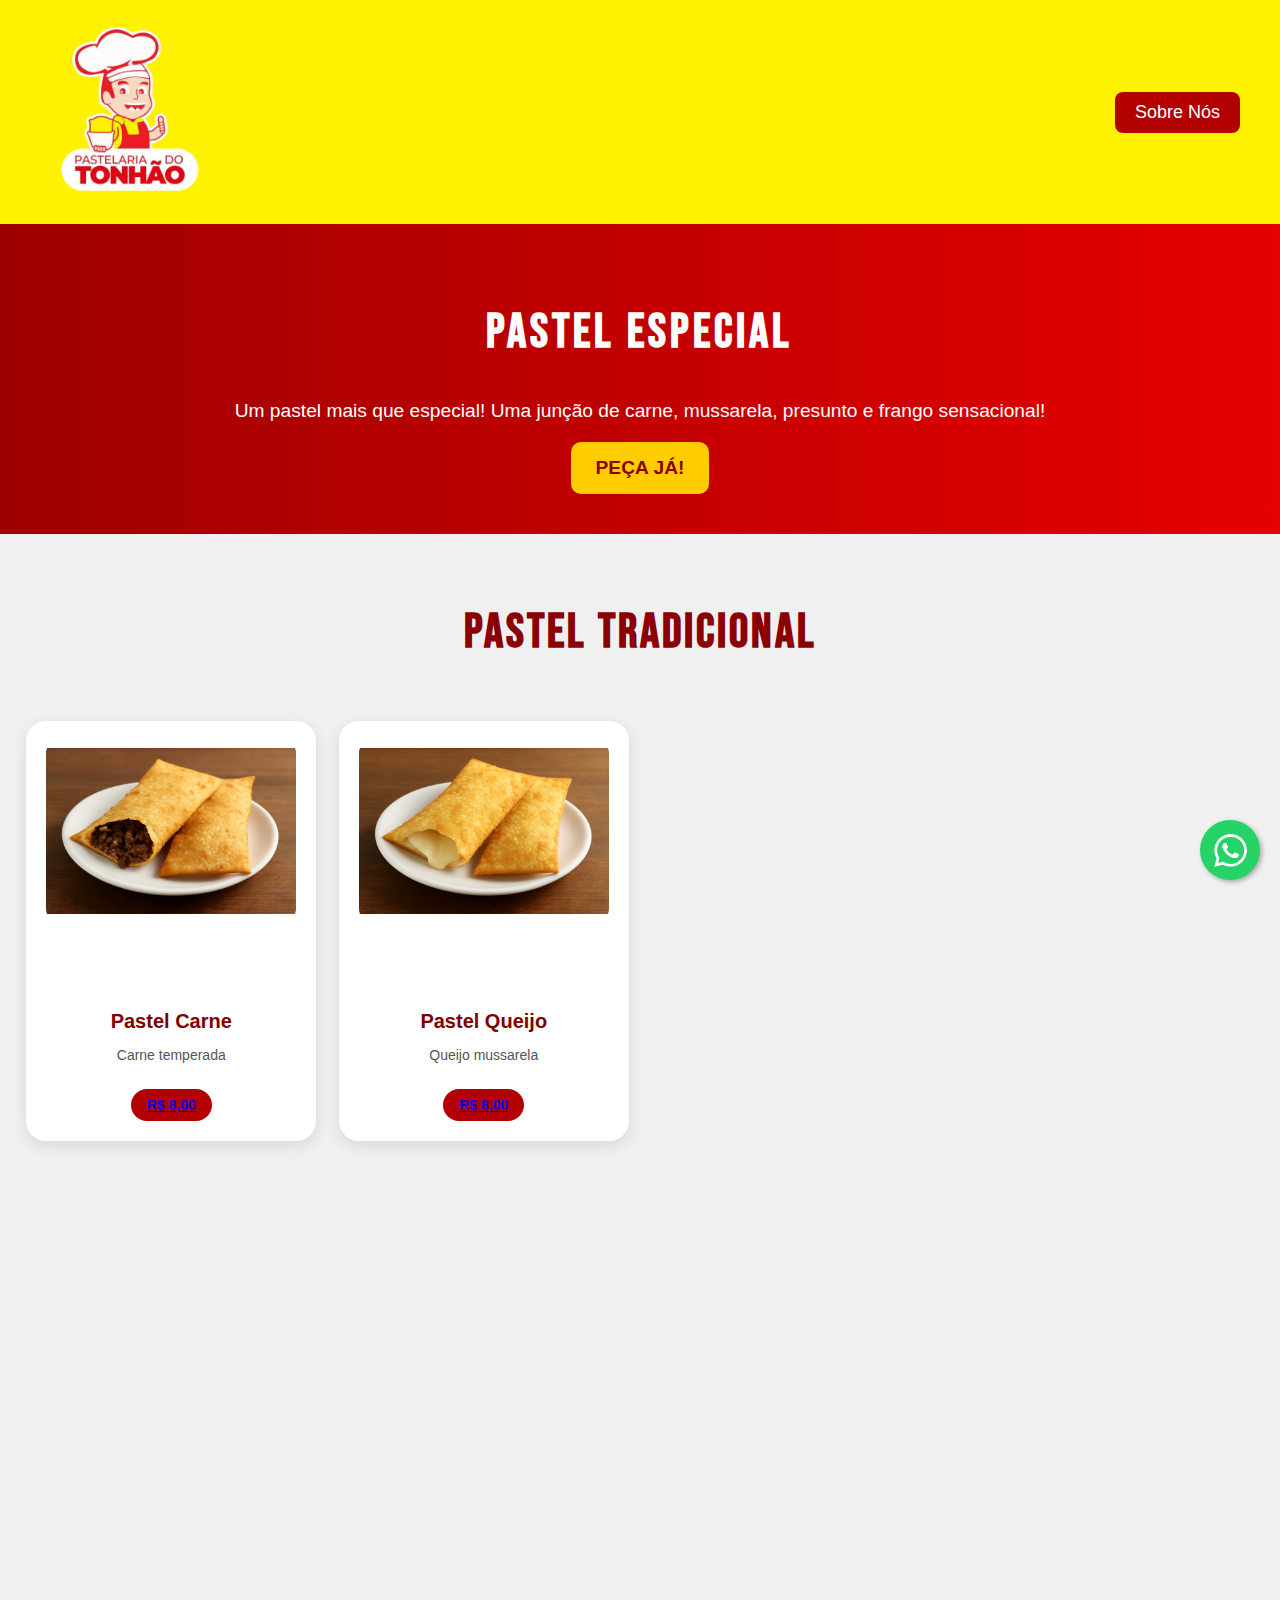
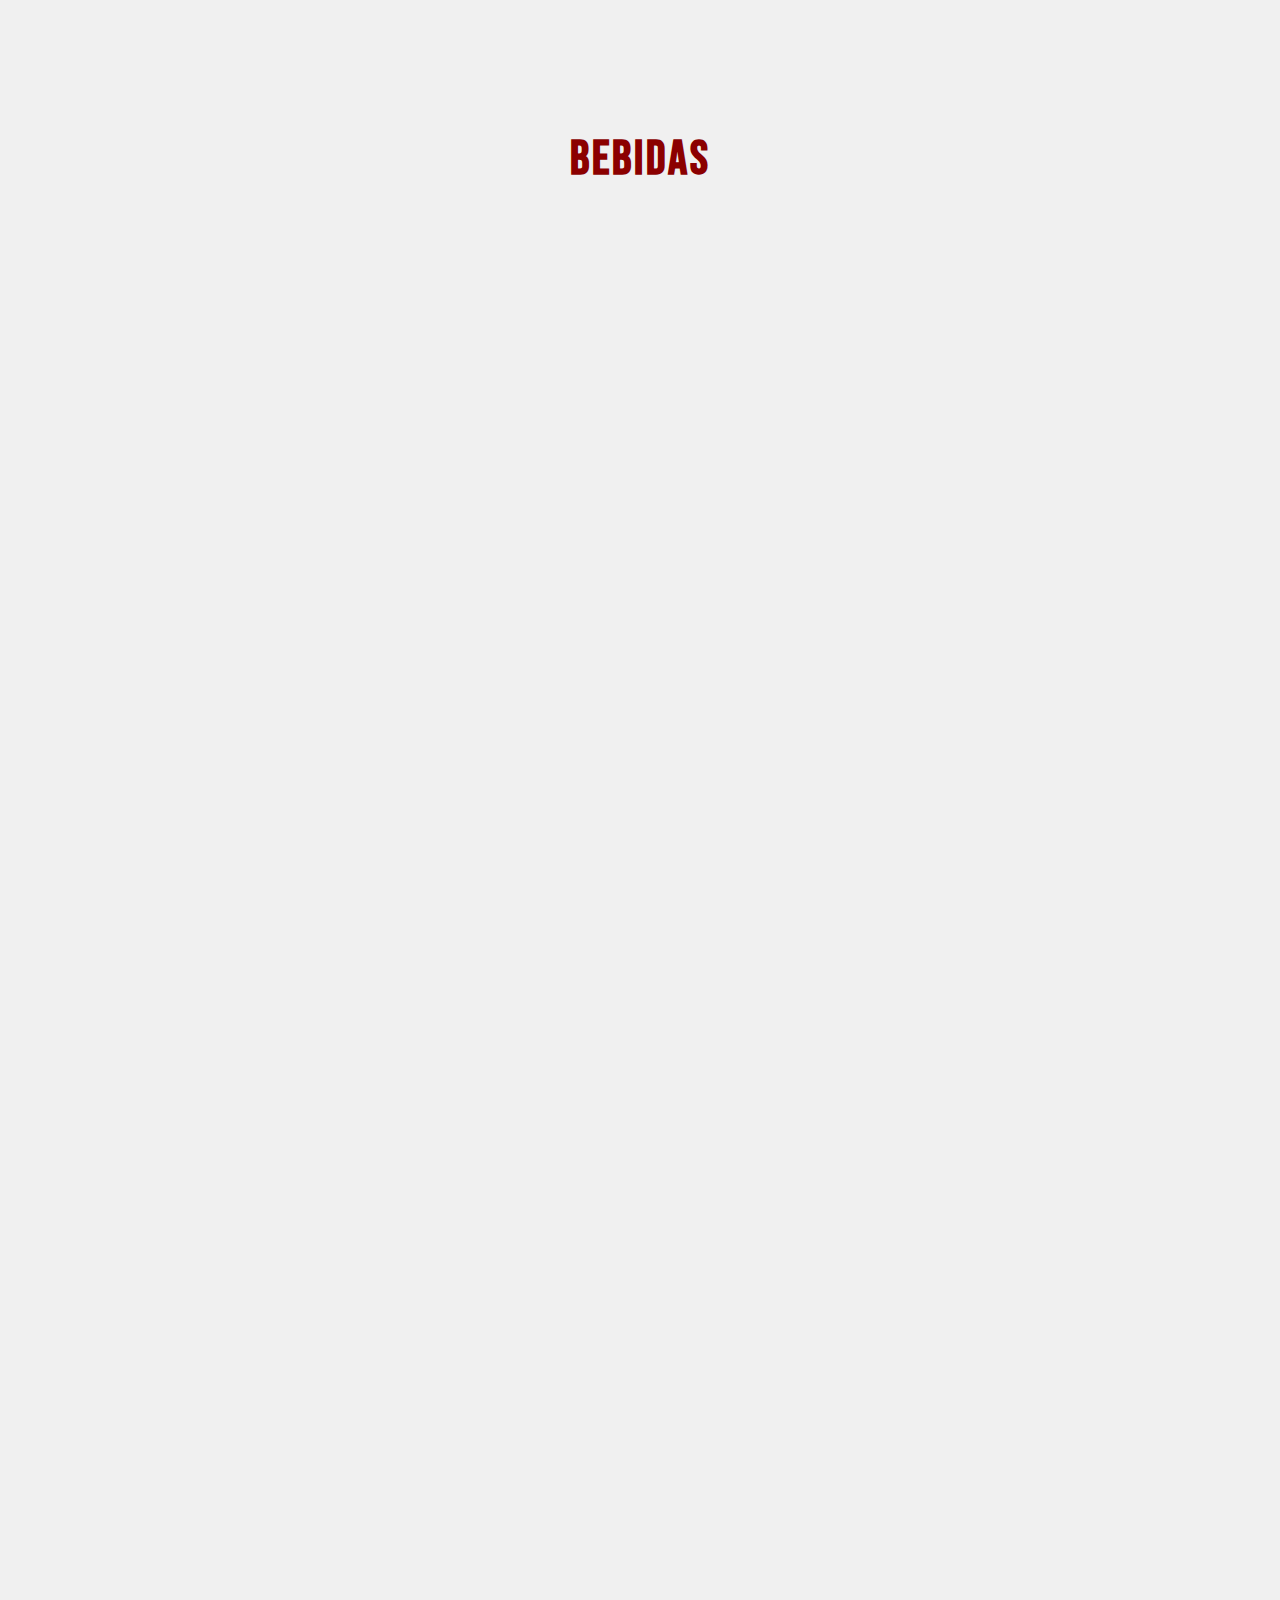
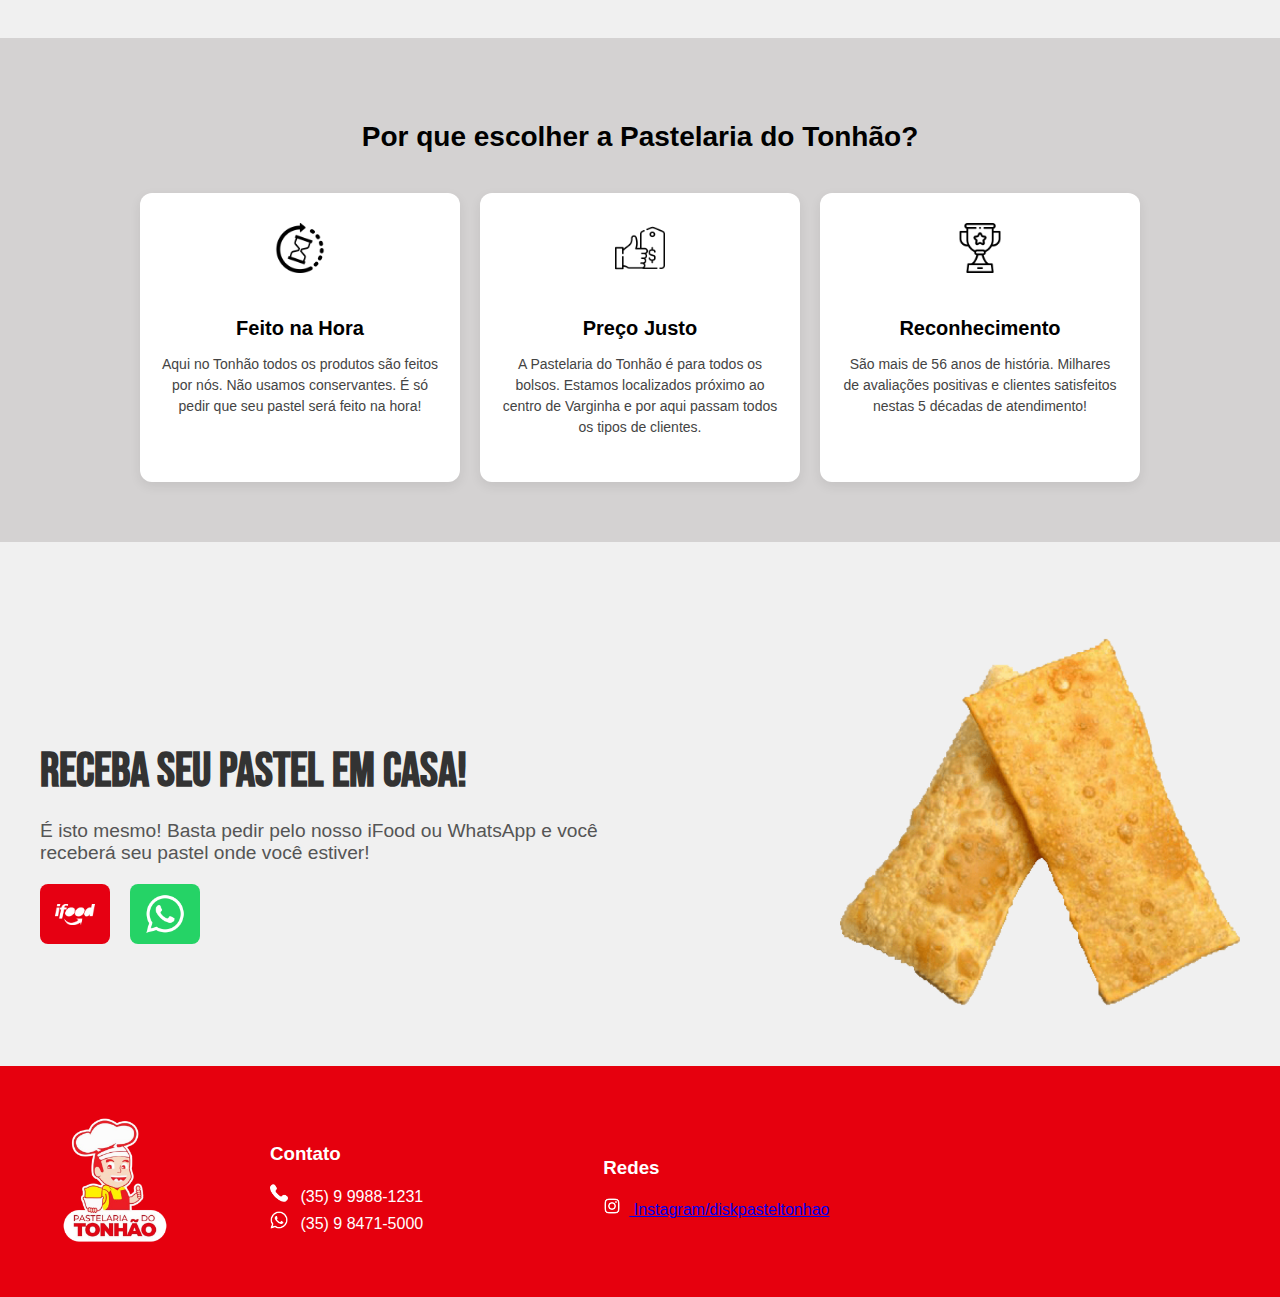
<file: index.html>
<!DOCTYPE html>
<html lang="pt-BR">
<head>
  <meta charset="UTF-8" />
  <meta name="viewport" content="width=device-width, initial-scale=1.0"/>
  <title>Pastelaria do Tonhão</title>

  <link rel="stylesheet" href="styles.css">
  <link href="https://fonts.googleapis.com/css2?family=Bebas+Neue&display=swap" rel="stylesheet">

</head>

<body>

  <!-- Header -->
<header class="header">
  <div class="logo">
    <img src="imagens/logo.png" alt="Logo Pastelaria do Tonhão">
  </div>
  
  <!-- Novo botão para "Sobre Nós" -->
  <nav class="menu">
    <a href="sobre-nos.html" class="btn-sobre-nos">Sobre Nós</a>
  </nav>
</header>

  <!-- Destaque Pastel Especial -->
<section class="destaque-especial">
  <div class="conteudo">
    <h2>Pastel Especial</h2>
    <p>Um pastel mais que especial! Uma junção de carne, mussarela, presunto e frango sensacional!</p>
    <!-- Link do iFood -->
    <a href="https://www.ifood.com.br/delivery/varginha-mg/pastelaria-do-tonhao-jardim-andere/1dc5491f-976d-44f9-9890-6d796323ef8d?utm_medium=share" class="btn-pedir" target="_blank">Peça já!</a>
  </div>
  <div class="imagem"></div>
</section>

  <!-- Seção: Pastel Tradicional -->
  <section class="pastel-tradicional">
    <h2>Pastel Tradicional</h2>
    <div class="cardapio-grid">
      <!-- Produtos de Pastéis serão renderizados aqui via JavaScript -->
    </div>
  </section>

  <!-- Seção: Bebidas -->
  <section class="bebidas">
    <h2>Bebidas</h2>
    <div class="cardapio-grid">
    </div>
  </section>
 
  <!-- Seção: Por que escolher a Pastelaria do Tonhão -->
  <section class="porque-escolher">
    <h2>Por que escolher a Pastelaria do Tonhão?</h2>
    <div class="vantagens">
      <div class="vantagem">
        <img src="imagens/feito-na-hora.png" alt="Feito na Hora">
        <h3>Feito na Hora</h3>
        <p>Aqui no Tonhão todos os produtos são feitos por nós. Não usamos conservantes. É só pedir que seu pastel será feito na hora!</p>
      </div>

      <div class="vantagem">
        <img src="imagens/preço-justo.png" alt="Preço Justo">
        <h3>Preço Justo</h3>
        <p>A Pastelaria do Tonhão é para todos os bolsos. Estamos localizados próximo ao centro de Varginha e por aqui passam todos os tipos de clientes.</p>
      </div>

      <div class="vantagem">
        <img src="imagens/reconhecimento.png" alt="Reconhecimento">
        <h3>Reconhecimento</h3>
        <p>São mais de 56 anos de história. Milhares de avaliações positivas e clientes satisfeitos nestas 5 décadas de atendimento!</p>
      </div>
    </div>
  </section>
  
<!-- Seção: Receba Seu Pastel em Casa -->
<section class="receba-pastel">
  <div class="conteudo">
    <h2>Receba Seu Pastel em Casa!</h2>
    <p>É isto mesmo! Basta pedir pelo nosso iFood ou WhatsApp e você receberá seu pastel onde você estiver!</p>
    <div class="botoes">
      <!-- Botão iFood -->
      <a href="https://www.ifood.com.br/delivery/varginha-mg/pastelaria-do-tonhao-jardim-andere/1dc5491f-976d-44f9-9890-6d796323ef8d?utm_medium=share" target="_blank" class="btn-ifood">
        <img src="imagens/ifood.png" alt="Peça pelo iFood">
      </a>
      <!-- Botão WhatsApp -->
      <a href="https://wa.me/5535984715000" target="_blank" class="btn-whatsapp">
        <img src="imagens/wpp.png" alt="Peça pelo WhatsApp">
      </a>
    </div>
  </div>
  <!-- Imagem do Pastel -->
  <div class="imagem">
    <img src="imagens/pastel.png" alt="Pastel">
  </div>
</section>


  <!-- Rodapé -->
<footer class="rodape">
  <div class="container-rodape">
    <!-- Logo -->
    <div class="logo-rodape">
      <img src="imagens/logo.png" alt="Logo Pastelaria do Tonhão">
    </div>

    <!-- Contato -->
    <div class="contato">
      <h3>Contato</h3>
      <p><img src="imagens/tel.png" class="icon" alt="Telefone"> (35) 9 9988-1231</p>
      <p><img src="imagens/wpp.png" class="icon" alt="WhatsApp"> (35) 9 8471-5000</p>
    </div>

    <!-- Redes -->
<div class="redes">
  <h3>Redes</h3>
  <p>
    <a href="https://www.instagram.com/diskpasteltonhao" target="_blank">
      <img src="imagens/instagram.png" class="icon" alt="Instagram"> Instagram/diskpasteltonhao
    </a>
  </p>
</div>

   <!-- Localização -->
<div class="localizacao">
  <div class="mapa-responsivo">
    <iframe 
      src="https://www.google.com/maps/embed?pb=!1m18!1m12!1m3!1d3710.4648510243874!2d-45.439213924903534!3d-21.567770780219877!2m3!1f0!2f0!3f0!3m2!1i1024!2i768!4f13.1!3m3!1m2!1s0x94ca9296147847d3%3A0xdb5df4fabfc1ee8c!2sPastelaria%20Do%20Tonh%C3%A3o!5e0!3m2!1spt-BR!2sbr!4v1749368257889!5m2!1spt-BR!2sbr"
      allowfullscreen=""
      loading="lazy"
      referrerpolicy="no-referrer-when-downgrade">
    </iframe>
  </div>
</div>



 <!-- Botão Flutuante do WhatsApp -->
<a href="https://wa.me/5535984715000" id="whatsapp-button" class="whatsapp-float" target="_blank">
  <img src="imagens/wpp.png" alt="Fale conosco no WhatsApp">
</a>

  

  <!-- Adicionando o código de acessibilidade do UserWay -->
  <script src="https://cdn.userway.org/widget.js" data-account="TP4xeJLCMl"></script>

  <script src="pasteltonhao.js"></script>
  <script>
    PastelTonhao.init();
    PastelTonhao.renderCardapio([
      { imagem: 'imagens/pastelcarne.png', nome: 'Pastel Carne', descricao: 'Carne temperada', preco: '8,00' },
      { imagem: 'imagens/pastelqueijo.png', nome: 'Pastel Queijo', descricao: 'Queijo mussarela', preco: '8,00' },
      { imagem: 'imagens/pastelfrango.png', nome: 'Pastel Frango', descricao: 'Frango temperado c/ mussarela', preco: '8,00' },
      { imagem: 'imagens/pastelcalabresa.png', nome: 'Pastel Calabresa', descricao: 'Calabresa e mussarela', preco: '8,00' },
      { imagem: 'imagens/pastelpalmito.png', nome: 'Pastel Palmito', descricao: 'Palmito temperado', preco: '8,00' },
      { imagem: 'imagens/pastelmisto.png', nome: 'Pastel Misto', descricao: 'Carne temperada e mussarela', preco: '10,00' }
    ], '.pastel-tradicional .cardapio-grid');

    // Renderizando bebidas
    PastelTonhao.renderCardapio([
      { imagem: 'imagens/suco-dellvalle.png', nome: 'Suco Dell Valle Lata (250ml)', descricao: 'Laranja / Limão', preco: '3,00' },
      { imagem: 'imagens/bioleve.png', nome: 'Suco Bielevel PET (250ml)', descricao: 'Frutas Cítricas / Laranja com Acerola / Abacaxi com Hortelã', preco: '5,00' },
      { imagem: 'imagens/sodinha.png', nome: 'Sodinha           (180ml)', descricao: 'Abacaxi', preco: '2,00' },
      { imagem: 'imagens/refrigerante-600ml.png', nome: 'Refrigerante  (600ml)', descricao: 'Coca-Cola ', preco: '8,00' },
      { imagem: 'imagens/refrigerante-pet-1l.png', nome: 'Refrigerante  (1L)', descricao: 'Coca-Cola ', preco: '8,00' },
      { imagem: 'imagens/refri-2l.png', nome: 'Refrigerante PET (2L)', descricao: 'Coca-Cola / Kuát', preco: '14,00' },
      { imagem: 'imagens/agua-semgas.png', nome: 'Água (500ml)', descricao: 'Sem Gás', preco: '2,50' },
      { imagem: 'imagens/agua-semgas.png', nome: 'Água (500ml)', descricao: 'Com Gás', preco: '3,50' },
      { imagem: 'imagens/refrigerante-lata.png', nome: 'Refrigerante Lata (350ml)', descricao: 'Coca-Cola / Fanta Laranja / Sprite', preco: '5,00' }
    ], '.bebidas .cardapio-grid');
  </script>

</body>
</html>
</file>
<file: styles.css>
body {
  margin: 0;
  font-family: 'Segoe UI', sans-serif;
  background-color: #f0f0f0;
  color: #333;
}

.header {
  display: flex;
  justify-content: space-between;
  align-items: center;
  padding: 10px 30px;
  background-color: rgb(255, 242, 0);
}

.logo img {
  height: 200px;
}

/* Menu de navegação - Botões */
/* Menu de navegação - Botões */
.menu a {
  font-size: 18px;
  padding: 10px 20px;
  margin: 0 10px;
  background-color: #b30000;
  color: white;
  text-decoration: none;
  border-radius: 8px;
  transition: background-color 0.3s;
  display: inline-block;
}

.menu a:hover {
  background-color: #800000;
}

/* Responsividade - Ajuste para telas menores */
@media (max-width: 768px) {
  .menu {
    display: flex;
    justify-content: center; /* Centraliza o conteúdo */
    width: 100%; /* Garante que a navegação ocupe toda a largura */
  }

  .menu a {
    font-size: 16px; /* Ajuste o tamanho da fonte */
    padding: 12px 25px; /* Aumenta o padding para o botão ficar mais bonito */
    margin: 10px 20px; /* Ajuste a margem para dar mais espaçamento */
    display: inline-block;
    width: auto; /* Permite que o botão tenha o tamanho necessário */
    text-align: center; /* Centraliza o texto dentro do botão */
  }
}


.destaque-especial {
  display: flex;
  justify-content: center;
  align-items: center;
  background: linear-gradient(to right, #9e0000, #e60000);
  color: white;
  padding: 40px 60px;
  height: auto; /* Ajusta a altura para que o conteúdo ocupe menos espaço */
  max-height: 500px; /* Limita a altura máxima */
}

.destaque-especial .conteudo {
  text-align: center;
  display: flex;
  flex-direction: column;
  justify-content: center;
  align-items: center;
  height: auto; /* Ajuste para ocupar o espaço necessário */
}

.destaque-especial h2 {
  font-family: 'Bebas Neue', sans-serif;
  font-size: 3rem;
  text-transform: uppercase;
  letter-spacing: 4px;
  color: #FFF;
  margin-bottom: 20px;
}

.destaque-especial p {
  color: #FFF;
  font-size: 1.2rem;
  margin-bottom: 20px;
}

.btn-pedir {
  background-color: #FFCC00;
  color: #8B0000;
  font-size: 1.2rem;
  font-weight: bold;
  padding: 15px 25px;
  border-radius: 10px;
  text-transform: uppercase;
  text-decoration: none;
  display: inline-block;
  text-align: center;
}

.btn-pedir:hover {
  background-color: #ffcccc;
}

.destaque-especial .imagem img {
  max-height: 200px;
}

.pastel-tradicional {
  background-color: #f0f0f0;
  padding: 50px 30px;
  text-align: center;
}

.pastel-tradicional h2 {
  font-family: 'Bebas Neue', sans-serif;
  font-size: 3rem; /* Ajuste o tamanho conforme necessário */
  text-align: center; /* Centraliza o título */
  color: #8B0000; /* Escolha uma cor chamativa para o título */
  text-transform: uppercase; /* Torna o texto em maiúsculas */
  letter-spacing: 3px; /* Aumenta o espaçamento entre as letras */
  margin-top: 20px; /* Ajuste a margem para um bom espaçamento */
}

.cardapio-grid {
  display: grid;
  grid-template-columns: repeat(auto-fit, minmax(240px, 1fr)); /* Como na seção de pastéis */
  gap: 30px;
  justify-items: center;
  padding: 20px 0;
}

.item {
  background-color: #ffffff;
  border-radius: 20px;
  padding: 20px;
  width: 250px; /* Largura fixa para todos os itens */
  height: 380px; /* Altura fixa para todos os itens */
  box-shadow: 0 5px 15px rgba(0, 0, 0, 0.1);
  transition: all 0.3s ease;
  transform: translateY(20px);
  opacity: 0;
  display: flex;
  flex-direction: column;
  justify-content: space-between; /* Organiza o conteúdo dentro do item */
}

.item img {
  max-width: 100%;
  height: 180px;
  object-fit: contain;
  border-radius: 12px;
  margin-bottom: 15px;
}

.item .info {
  margin-top: 10px;
  text-align: center;
}

.item h3 {
  margin: 10px 0 5px;
  font-size: 20px;
  color: #800000;
}

.item p {
  font-size: 14px;
  color: #555;
}

.item .preco {
  display: inline-block;
  margin-top: 12px;
  background-color: #b30000;
  color: white;
  padding: 8px 16px;
  border-radius: 30px;
  font-weight: bold;
  font-size: 14px;
  cursor: pointer;
  transition: background-color 0.3s;
}

.item .preco:hover {
  background-color: #ff4d4d;
}

.item:hover {
  transform: translateY(0);
  box-shadow: 0 10px 25px rgba(0, 0, 0, 0.2);
}

/* Rodapé */
/* Rodapé */
.rodape {
  background-color: #e6000e;
  color: white;
  padding: 20px 30px;
  font-family: sans-serif;
}

.container-rodape {
  display: flex;
  justify-content: space-between;
  align-items: center;
  max-width: 1200px;
  margin: auto;
  gap: 30px;
  flex-wrap: wrap;
}

.rodape .logo-rodape {
  display: flex;
  justify-content: flex-start; /* Logo à esquerda */
  align-items: center;
  width: 200px;
}

.rodape .logo-rodape img {
  width: 150px; /* Ajuste o tamanho da logo conforme necessário */
  height: auto;
}

.contato, .redes, .localizacao {
  flex: 1 1 200px;
  text-align: left;
}

.contato p, .redes p {
  margin: 5px 0;
  font-size: 1rem;
}

.localizacao {
  display: flex;
  justify-content: center;
  width: 900px; /* Ajuste o tamanho do mapa para ele não ficar grande demais */
}

.localizacao {
  width: 100%;
  max-width: 900px;
  margin: 0 auto;
}
.mapa-responsivo {
  position: relative;
  width: 100%;
  max-width: 100%;
  padding-bottom: 56.25%; 
  height: 0;
  overflow: hidden;
  border-radius: 10px;
  margin-top: 20px;
}

.mapa-responsivo iframe {
  position: absolute;
  top: 0;
  left: 0;
  width: 100%;
  height: 100%;
  border: 0;
  border-radius: 10px;
}
.icon {
  width: 18px;
  height: 18px;
  margin-right: 8px;
}



.porque-escolher {
  background-color: #d4d2d2;
  padding: 60px 20px;
  text-align: center;
}

.porque-escolher h2 {
  font-size: 28px;
  font-weight: 700;
  margin-bottom: 40px;
  color: #000;
}

.vantagens {
  display: flex;
  flex-wrap: wrap;
  gap: 20px;
  justify-content: center;
  max-width: 1100px;
  margin: 0 auto;
}

.vantagem {
  background-color: #ffffff;
  padding: 30px 20px;
  border-radius: 12px;
  width: 280px;
  box-shadow: 0 4px 12px rgba(0, 0, 0, 0.08);
  transition: transform 0.3s ease;
}

.vantagem:hover {
  transform: translateY(-5px);
}

.vantagem img {
  width: 50px;
  height: 50px;
  margin-bottom: 20px;
}

.vantagem h3 {
  font-size: 20px;
  font-weight: bold;
  margin-bottom: 10px;
  color: #000;
}

.vantagem p {
  font-size: 14px;
  color: #444;
  line-height: 1.5;
}

.whatsapp-float {
  position: fixed;
  bottom: 20px;
  right: 20px;
  width: 60px;
  height: 60px;
  background-color: #25D366;
  border-radius: 50%;
  box-shadow: 2px 2px 5px rgba(0,0,0,0.3);
  display: flex;
  align-items: center;
  justify-content: center;
  z-index: 1000;
  animation: pulse 2s infinite;
}

.whatsapp-float img {
  width: 35px;
  height: 35px;
}

@keyframes pulse {
  0% { transform: scale(1); }
  50% { transform: scale(1.1); }
  100% { transform: scale(1); }
}

.acessibilidade-float {
  position: fixed;
  width: 60px;
  height: 60px;
  bottom: 20px;
  right: 20px;
  background-color: #007bff;
  color: white;
  border-radius: 50%;
  text-align: center;
  box-shadow: 2px 2px 5px rgba(0,0,0,0.3);
  z-index: 1000;
}

.acessibilidade-float img {
  width: 60%;
  height: 60%;
  margin-top: 20%;
}

.modo-acessivel {
  background-color: #000 !important;
  color: #fff !important;
  font-size: 120%;
}

.modo-acessivel a,
.modo-acessivel h1, 
.modo-acessivel h2, 
.modo-acessivel h3, 
.modo-acessivel p, 
.modo-acessivel span {
  color: #ffff00 !important; /* Textos em amarelo */
}

.modo-acessivel img {
  filter: grayscale(100%);
}
/* Seção: Bebidas */
.bebidas {
  background-color: #f0f0f0; /* Mesmo fundo que a seção de pastéis */
  padding: 50px 30px;
  text-align: center;
}

.bebidas h2 {
  font-family: 'Bebas Neue', sans-serif;
  font-size: 3rem; /* Tamanho da fonte igual ao de Pastel Tradicional */
  text-align: center; /* Centraliza o título */
  color: #8B0000; /* Cor do título igual ao de Pastel Tradicional */
  text-transform: uppercase; /* Torna o texto em maiúsculas */
  letter-spacing: 3px; /* Espaçamento entre as letras */
  margin-top: 20px; /* Ajusta a margem para um bom espaçamento */
}

/* Ajusta a grid de itens de bebidas */
.cardapio-grid {
  display: grid;
  grid-template-columns: repeat(auto-fit, minmax(240px, 1fr)); /* Como na seção de pastéis */
  gap: 30px;
  justify-items: center;
  padding: 20px 0;
}

.item {
  background-color: #ffffff;
  border-radius: 20px;
  padding: 20px;
  width: 250px; /* Largura fixa para todos os itens */
  height: 380px; /* Altura fixa para todos os itens */
  box-shadow: 0 5px 15px rgba(0, 0, 0, 0.1);
  transition: all 0.3s ease;
  transform: translateY(20px);
  opacity: 0;
  display: flex;
  flex-direction: column;
  justify-content: space-between; /* Organiza o conteúdo dentro do item */
}

.item img {
  max-width: 100%;
  height: 180px;
  object-fit: contain;
  border-radius: 12px;
  margin-bottom: 15px;
}

.item .info {
  margin-top: 10px;
  text-align: center;
}

.item h3 {
  margin: 10px 0 5px;
  font-size: 20px;
  color: #800000;
}

.item p {
  font-size: 14px;
  color: #555;
}

.item .preco {
  display: inline-block;
  margin-top: 12px;
  background-color: #b30000;
  color: white;
  padding: 8px 16px;
  border-radius: 30px;
  font-weight: bold;
  font-size: 14px;
  cursor: pointer;
  transition: background-color 0.3s;
}

.item .preco:hover {
  background-color: #ff4d4d;
}

.item:hover {
  transform: translateY(0);
  box-shadow: 0 10px 25px rgba(0, 0, 0, 0.2);
}

/* Seção Sobre Nós */
.sobre-nos {
  background-color: #f9f9f9;
  padding: 60px 30px;
  text-align: center;
}

.sobre-nos h2 {
  font-family: 'Bebas Neue', sans-serif;
  font-size: 3rem;
  color: #8B0000;
  margin-bottom: 20px;
}

.sobre-nos .conteudo p {
  font-size: 1.2rem;
  color: #333;
  line-height: 1.8;
  margin-bottom: 20px;
}

.sobre-nos h3 {
  font-size: 2rem;
  font-weight: bold;
  color: #8B0000;
  margin-top: 40px;
}

/* Seção Receba Seu Pastel em Casa */
.receba-pastel {
  display: flex;
  justify-content: space-between;
  align-items: center;
  background-color: #f0f0f0; /* Cor de fundo */
  padding: 40px;
  border-radius: 10px;
  margin-top: 40px;
}

.receba-pastel .conteudo {
  flex: 1;
  max-width: 600px;
  text-align: left;
}

.receba-pastel h2 {
  font-family: 'Bebas Neue', sans-serif;
  font-size: 3rem;
  color: #333;
  margin-bottom: 20px;
}

.receba-pastel p {
  font-size: 1.2rem;
  color: #555;
  margin-bottom: 20px;
}

.botoes {
  display: flex;
  gap: 20px;
}

.botoes a {
  display: inline-block;
  padding: 10px 15px; /* Ajuste o padding conforme necessário */
  border-radius: 8px;
  width: auto;
  text-align: center;
}

.botoes .btn-ifood, .botoes .btn-whatsapp {
  background-color: #e60012; /* Cor do iFood */
  border: none;
  color: white;
  transition: background-color 0.3s ease;
  display: flex;
  justify-content: center; /* Centraliza a imagem horizontalmente */
  align-items: center; /* Centraliza a imagem verticalmente */
}

.botoes .btn-ifood:hover {
  background-color: #b30000; /* Cor ao passar o mouse */
}

.botoes .btn-whatsapp {
  background-color: #25d366; /* Cor do WhatsApp */
  border: none;
  color: white;
  transition: background-color 0.3s ease;
}

.botoes .btn-whatsapp:hover {
  background-color: #128c7e; /* Cor ao passar o mouse */
}

.botoes img {
  width: 40px; /* Ajusta o tamanho da imagem do ícone */
  height: auto;
}

.receba-pastel .imagem {
  flex: 1;
  max-width: 400px;
}

.receba-pastel .imagem img {
  width: 100%;
  border-radius: 10px;
  object-fit: cover; /* Garante que a imagem preencha o espaço corretamente s*/
}
</file>
